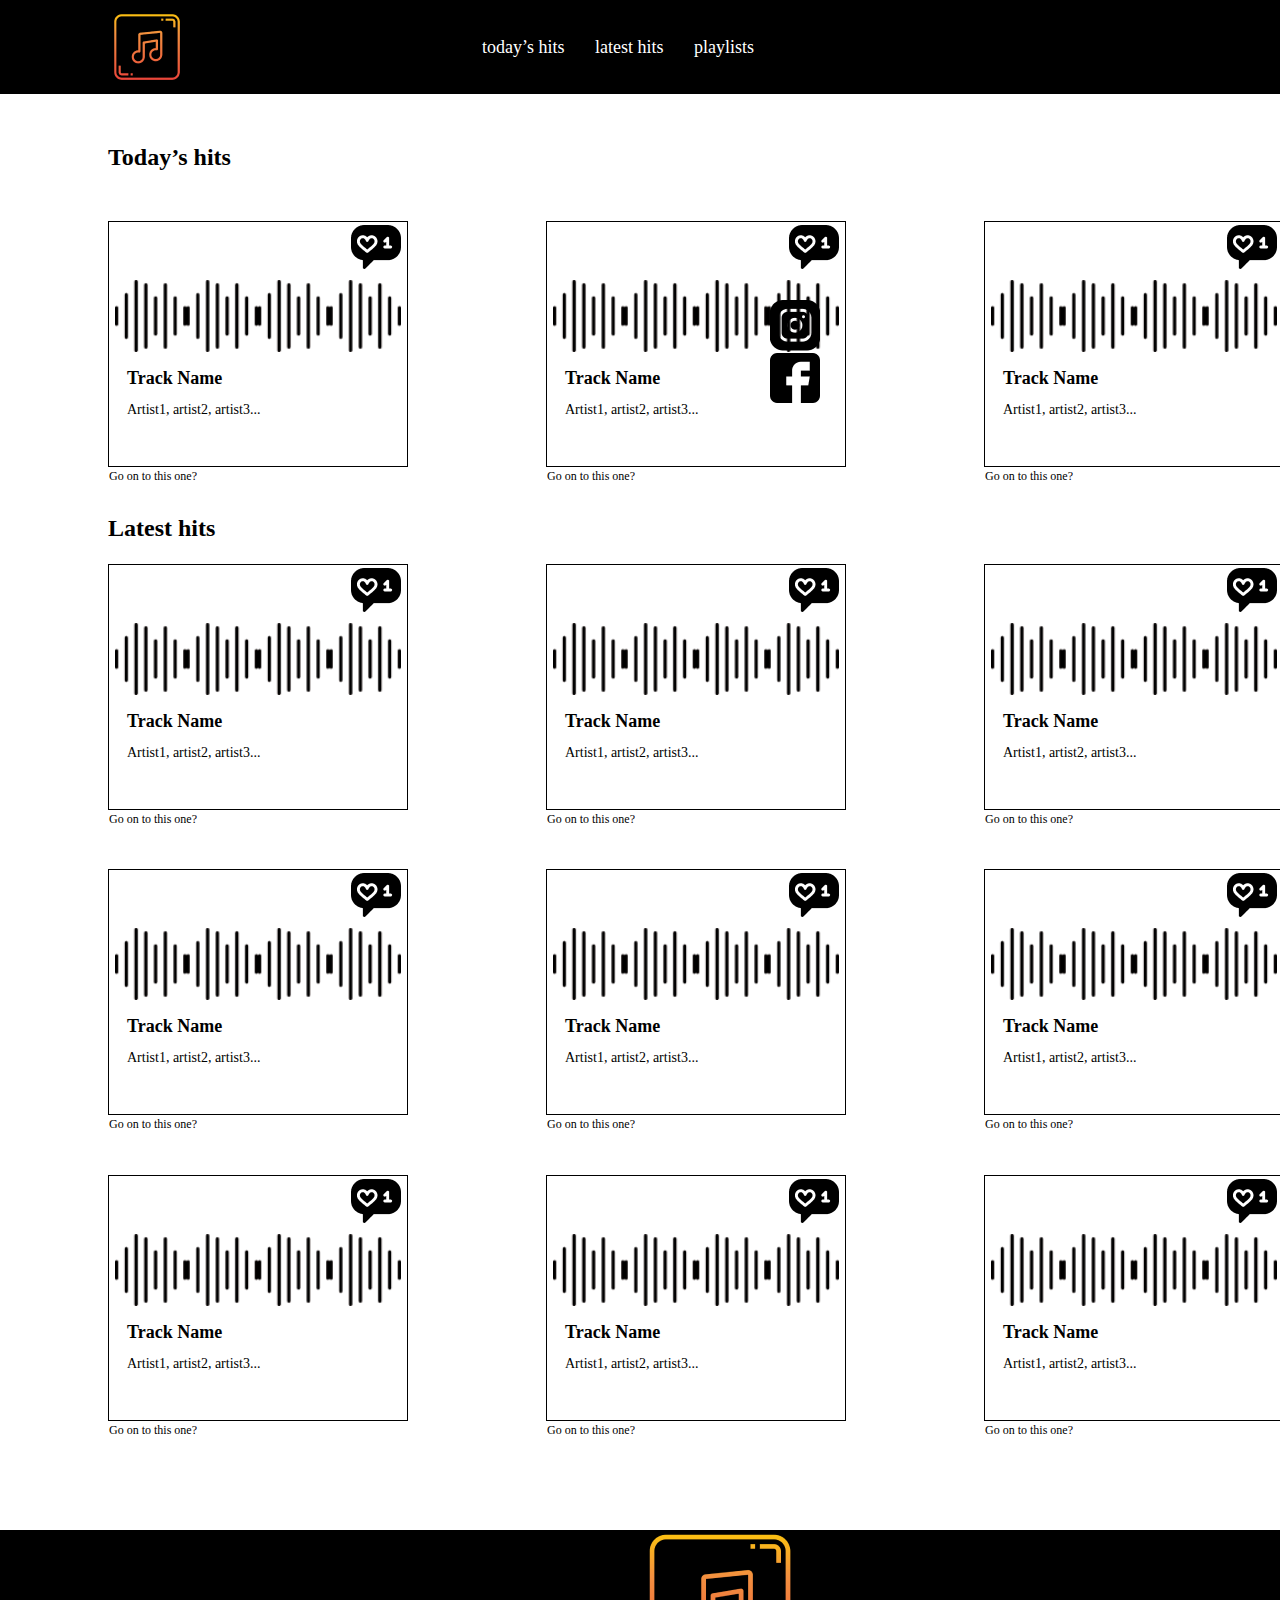
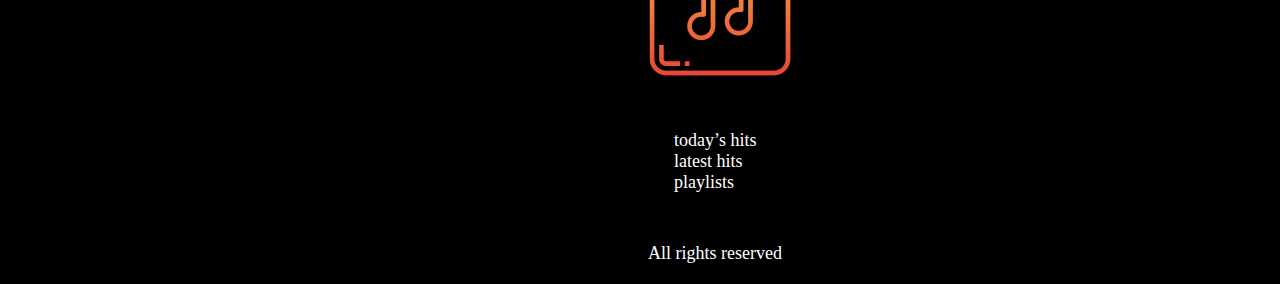
<file: index.html>
<!DOCTYPE html>
<html lang="en">
<head>
    <meta charset="UTF-8">
    <meta http-equiv="X-UA-Compatible" content="IE=edge">
    <meta name="viewport" content="width=device-width, initial-scale=1.0">
    <link rel="stylesheet" href="style/style.css">
    <title>Document</title>
</head>
<body>
    <header>
        <h1>
            <img src="img/music-note 1.png" alt="music-note 1">
        </h1>
        <nav>
            <ul>
        <li><a href="#">today’s hits</a></li>
        <li><a href="#">latest hits</a></li>
        <li><a href="playlist.html">playlists</a></li>
    </ul>
</nav>
    </header>
    <main>
    
<h2 class="todayhits">Today’s hits</h2>
<div class="minicharcho">
<div class="charcho1">
    <article>
    <h3 class="trackartisth">Track Name</h3>
    <p class="trackartistp">Artist1, artist2, artist3...</p>
    <div class="guli">
    </div>
    </article>
    <div class="linkistvis">
        <a href="#">Go on to this one? </a>
        </div>
</div>
<div class="charcho1">
    <article>
    <h3 class="trackartisth">Track Name</h3>
    <p class="trackartistp">Artist1, artist2, artist3...</p>
    <div class="guli">
    </div>
    </article>
    <div class="linkistvis">
        <a href="#">Go on to this one? </a>
        </div>
    
</div>
<div class="charcho1">
    <article>
    <h3 class="trackartisth">Track Name</h3>
    <p class="trackartistp">Artist1, artist2, artist3...</p>
    <div class="guli">
    </div>
    </article>
    
    <div class="linkistvis">
    <a href="#">Go on to this one? </a>
    </div>
</div>
</div>
<h2 class="Latesthits">Latest hits</h2>
<div class="divdidicharcho">
    <div class="charcho1">
        <article>
        <h3 class="trackartisth">Track Name</h3>
        <p class="trackartistp">Artist1, artist2, artist3...</p>
        <div class="guli">
        </div>
        </article>
        <div class="linkistvis">
            <a href="#">Go on to this one? </a>
            </div>
    </div>
    <div class="charcho1">
        <article>
        <h3 class="trackartisth">Track Name</h3>
        <p class="trackartistp">Artist1, artist2, artist3...</p>
        <div class="guli">
        </div>
        </article>
        <div class="linkistvis">
            <a href="#">Go on to this one? </a>
            </div>
    </div>
    <div class="charcho1">
        <article>
        <h3 class="trackartisth">Track Name</h3>
        <p class="trackartistp">Artist1, artist2, artist3...</p>
        <div class="guli">
        </div>
        </article>
        <div class="linkistvis">
            <a href="#">Go on to this one? </a>
            </div>
    </div>
    <div class="charcho1">
        <article>
        <h3 class="trackartisth">Track Name</h3>
        <p class="trackartistp">Artist1, artist2, artist3...</p>
        <div class="guli">
        </div>
        </article>
        <div class="linkistvis">
            <a href="#">Go on to this one? </a>
            </div>
    </div>
    <div class="charcho1">
        <article>
        <h3 class="trackartisth">Track Name</h3>
        <p class="trackartistp">Artist1, artist2, artist3...</p>
        <div class="guli">
        </div>
        </article>
        <div class="linkistvis">
            <a href="#">Go on to this one? </a>
            </div>
    </div>
    <div class="charcho1">
        <article>
        <h3 class="trackartisth">Track Name</h3>
        <p class="trackartistp">Artist1, artist2, artist3...</p>
        <div class="guli">
        </div>
        </article>
        <div class="linkistvis">
            <a href="#">Go on to this one? </a>
            </div>
    </div>
    <div class="charcho1">
        <article>
        <h3 class="trackartisth">Track Name</h3>
        <p class="trackartistp">Artist1, artist2, artist3...</p>
        <div class="guli">
        </div>
        </article>
        <div class="linkistvis">
            <a href="#">Go on to this one? </a>
            </div>
    </div>
    <div class="charcho1">
        <article>
        <h3 class="trackartisth">Track Name</h3>
        <p class="trackartistp">Artist1, artist2, artist3...</p>
        <div class="guli">
        </div>
        </article>
        <div class="linkistvis">
            <a href="#">Go on to this one? </a>
            </div>
    </div>
    <div class="charcho1">
        <article>
        <h3 class="trackartisth">Track Name</h3>
        <p class="trackartistp">Artist1, artist2, artist3...</p>
        <div class="guli">
        </div>
        </article>
        <div class="linkistvis">
            <a href="#">Go on to this one? </a>
            </div>
    </div>
</div>
<div class="social">
    <div class="instagram"></div>
    <div class="facebook"></div>
</div>

    </main>
    <footer>
        <div class="footeristvis">
            <img src="img/music-note 2.png" alt="music-note 1">
        </div>
        <div class="text">
            <nav>
            <ul>
                <li><a href="#">today’s hits</a></li>
                <li><a href="#">latest hits</a></li>
                <li><a href="#">playlists</a></li>
            </ul>
        </nav>
        </div>
        <p>All rights reserved</p>
    </footer>
</body>
</html>
</file>
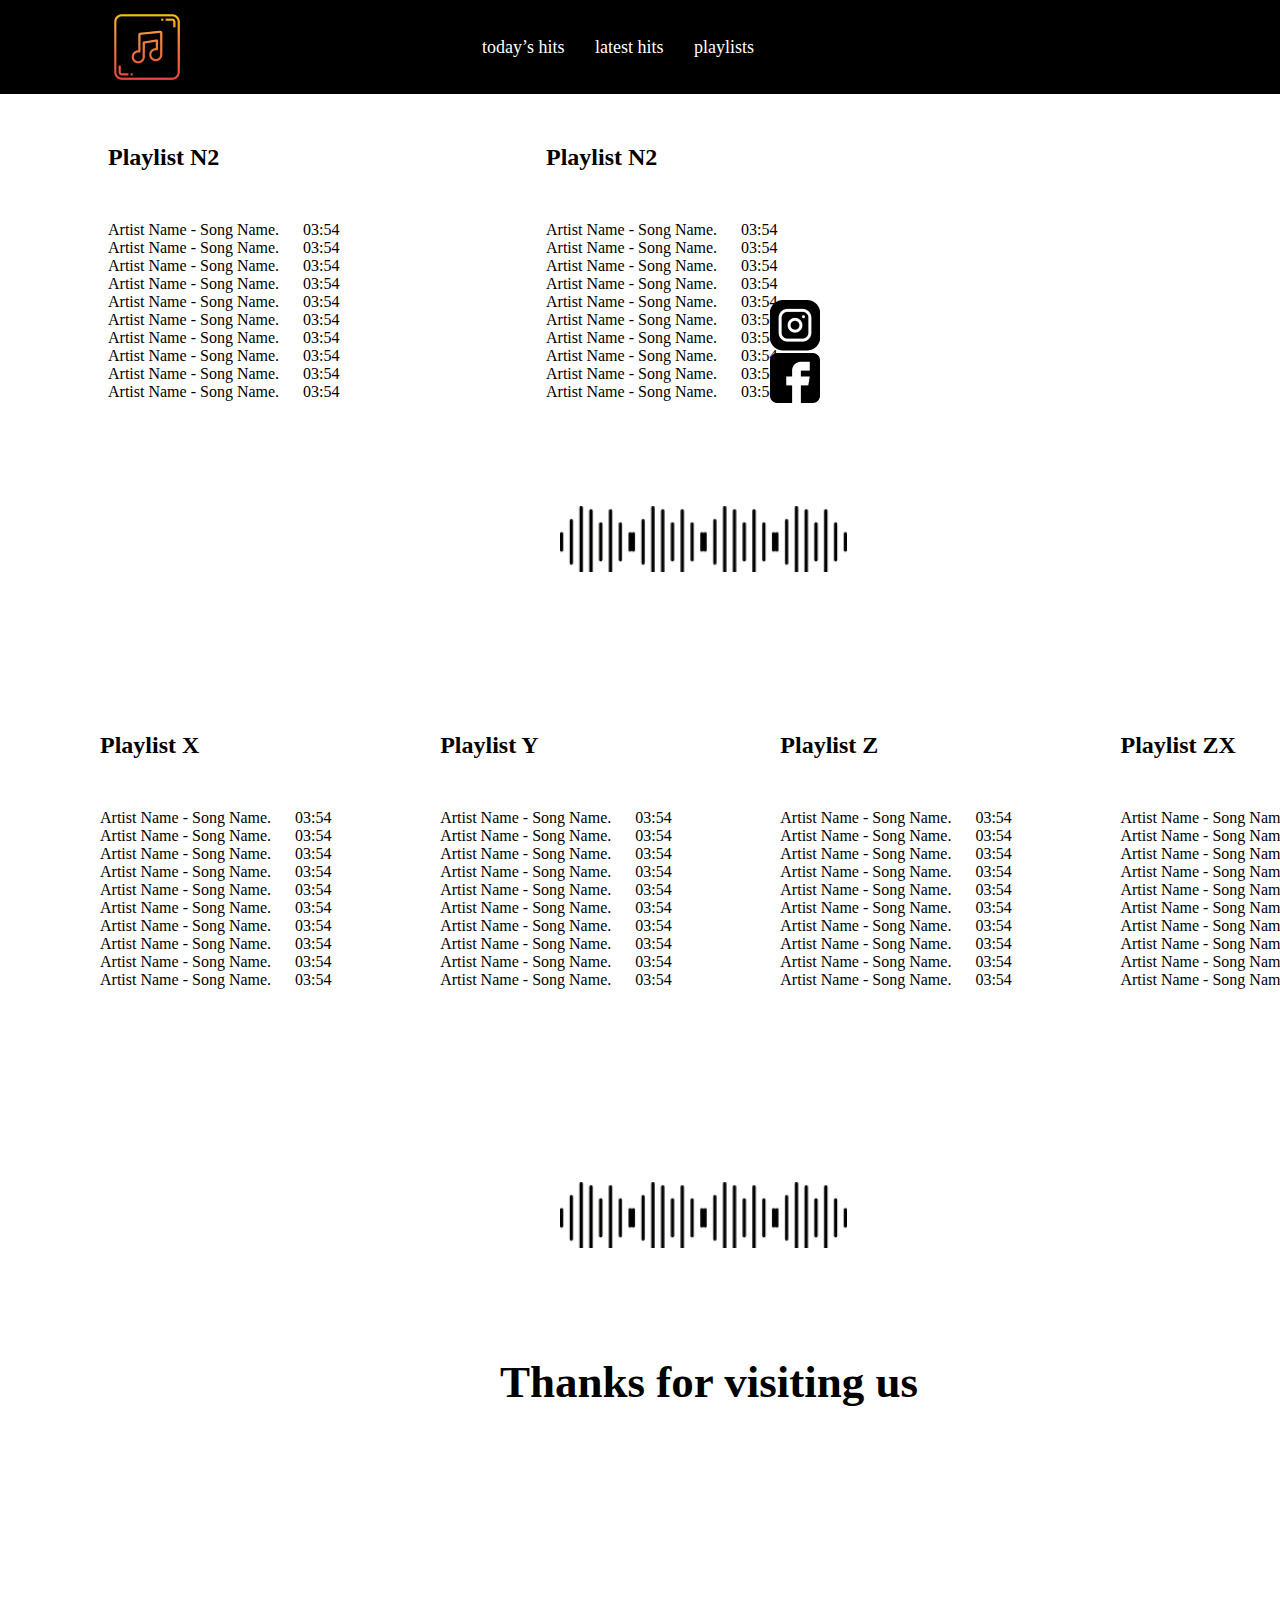
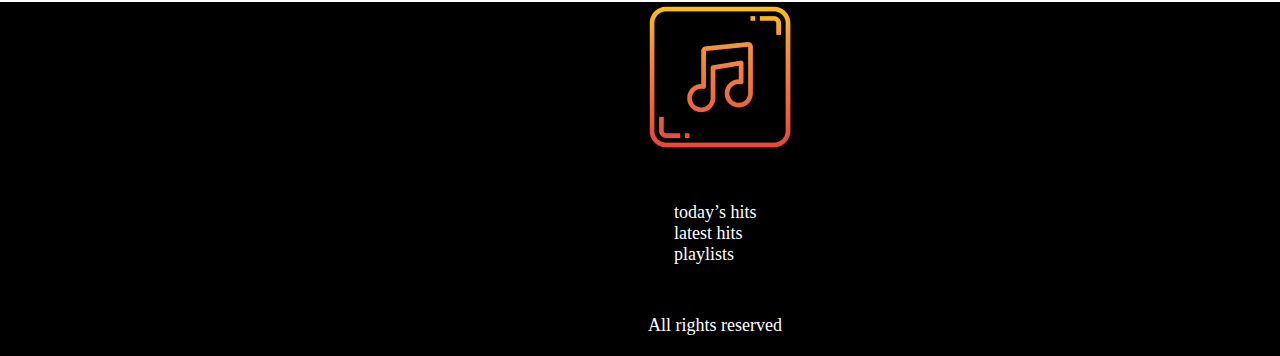
<file: playlist.html>
<!DOCTYPE html>
<html lang="en">
<head>
    <meta charset="UTF-8">
    <meta http-equiv="X-UA-Compatible" content="IE=edge">
    <meta name="viewport" content="width=device-width, initial-scale=1.0">
    <link rel="stylesheet" href="style/style.css">
    <title>Document</title>
</head>
<body>
    <header>
        <h1>
            <img src="img/music-note 1.png" alt="music-note 1">
        </h1>
        <nav>
            <ul>
        <li><a href="#">today’s hits</a></li>
        <li><a href="#">latest hits</a></li>
        <li><a href="playlist.html">playlists</a></li>
    </ul>
</nav>
    </header>
    <main>
<div class="oriplaylist">
    <div class="playlistn1">
        <h2>Playlist N2</h2>
        <div class="playlisttext">
        <p>Artist Name - Song Name.&nbsp &nbsp &nbsp      03:54</p>
        <p>Artist Name - Song Name.&nbsp &nbsp &nbsp       03:54</p>
        <p>Artist Name - Song Name.&nbsp &nbsp &nbsp       03:54</p>
        <p>Artist Name - Song Name.&nbsp &nbsp &nbsp       03:54</p>
        <p>Artist Name - Song Name.&nbsp &nbsp &nbsp       03:54</p>
        <p>Artist Name - Song Name.&nbsp &nbsp &nbsp       03:54</p>
        <p>Artist Name - Song Name.&nbsp &nbsp &nbsp       03:54</p>
        <p>Artist Name - Song Name.&nbsp &nbsp &nbsp       03:54</p>
        <p>Artist Name - Song Name.&nbsp &nbsp &nbsp       03:54</p>
        <p>Artist Name - Song Name.&nbsp &nbsp &nbsp      03:54</p>
    </div>
    </div>
    <div class="playlistn2">
        <h2>Playlist N2</h2>
        <div class="playlisttext">
        <p>Artist Name - Song Name.&nbsp &nbsp &nbsp      03:54</p>
        <p>Artist Name - Song Name.&nbsp &nbsp &nbsp       03:54</p>
        <p>Artist Name - Song Name.&nbsp &nbsp &nbsp       03:54</p>
        <p>Artist Name - Song Name.&nbsp &nbsp &nbsp       03:54</p>
        <p>Artist Name - Song Name.&nbsp &nbsp &nbsp       03:54</p>
        <p>Artist Name - Song Name.&nbsp &nbsp &nbsp       03:54</p>
        <p>Artist Name - Song Name.&nbsp &nbsp &nbsp       03:54</p>
        <p>Artist Name - Song Name.&nbsp &nbsp &nbsp       03:54</p>
        <p>Artist Name - Song Name.&nbsp &nbsp &nbsp       03:54</p>
        <p>Artist Name - Song Name.&nbsp &nbsp &nbsp      03:54</p>
    </div>
</div>
</div>
<div class="noti4">
</div>
<div class="udidesicharchoplaylist">
<div class="playlistx">
    <h2>Playlist X</h2>
    <div class="playlisttext">
    <p>Artist Name - Song Name.&nbsp &nbsp &nbsp      03:54</p>
    <p>Artist Name - Song Name.&nbsp &nbsp &nbsp       03:54</p>
    <p>Artist Name - Song Name.&nbsp &nbsp &nbsp       03:54</p>
    <p>Artist Name - Song Name.&nbsp &nbsp &nbsp       03:54</p>
    <p>Artist Name - Song Name.&nbsp &nbsp &nbsp       03:54</p>
    <p>Artist Name - Song Name.&nbsp &nbsp &nbsp       03:54</p>
    <p>Artist Name - Song Name.&nbsp &nbsp &nbsp       03:54</p>
    <p>Artist Name - Song Name.&nbsp &nbsp &nbsp       03:54</p>
    <p>Artist Name - Song Name.&nbsp &nbsp &nbsp       03:54</p>
    <p>Artist Name - Song Name.&nbsp &nbsp &nbsp      03:54</p>
</div>
</div>
<div class="playlistx">
    <h2>Playlist Y</h2>
    <div class="playlisttext">
    <p>Artist Name - Song Name.&nbsp &nbsp &nbsp      03:54</p>
    <p>Artist Name - Song Name.&nbsp &nbsp &nbsp       03:54</p>
    <p>Artist Name - Song Name.&nbsp &nbsp &nbsp       03:54</p>
    <p>Artist Name - Song Name.&nbsp &nbsp &nbsp       03:54</p>
    <p>Artist Name - Song Name.&nbsp &nbsp &nbsp       03:54</p>
    <p>Artist Name - Song Name.&nbsp &nbsp &nbsp       03:54</p>
    <p>Artist Name - Song Name.&nbsp &nbsp &nbsp       03:54</p>
    <p>Artist Name - Song Name.&nbsp &nbsp &nbsp       03:54</p>
    <p>Artist Name - Song Name.&nbsp &nbsp &nbsp       03:54</p>
    <p>Artist Name - Song Name.&nbsp &nbsp &nbsp      03:54</p>
</div>
</div>
<div class="playlistx">
    <h2>Playlist Z</h2>
    <div class="playlisttext">
    <p>Artist Name - Song Name.&nbsp &nbsp &nbsp      03:54</p>
    <p>Artist Name - Song Name.&nbsp &nbsp &nbsp       03:54</p>
    <p>Artist Name - Song Name.&nbsp &nbsp &nbsp       03:54</p>
    <p>Artist Name - Song Name.&nbsp &nbsp &nbsp       03:54</p>
    <p>Artist Name - Song Name.&nbsp &nbsp &nbsp       03:54</p>
    <p>Artist Name - Song Name.&nbsp &nbsp &nbsp       03:54</p>
    <p>Artist Name - Song Name.&nbsp &nbsp &nbsp       03:54</p>
    <p>Artist Name - Song Name.&nbsp &nbsp &nbsp       03:54</p>
    <p>Artist Name - Song Name.&nbsp &nbsp &nbsp       03:54</p>
    <p>Artist Name - Song Name.&nbsp &nbsp &nbsp      03:54</p>
</div>
</div>
<div class="playlistx">
    <h2>Playlist ZX</h2>
    <div class="playlisttext">
    <p>Artist Name - Song Name.&nbsp &nbsp &nbsp      03:54</p>
    <p>Artist Name - Song Name.&nbsp &nbsp &nbsp       03:54</p>
    <p>Artist Name - Song Name.&nbsp &nbsp &nbsp       03:54</p>
    <p>Artist Name - Song Name.&nbsp &nbsp &nbsp       03:54</p>
    <p>Artist Name - Song Name.&nbsp &nbsp &nbsp       03:54</p>
    <p>Artist Name - Song Name.&nbsp &nbsp &nbsp       03:54</p>
    <p>Artist Name - Song Name.&nbsp &nbsp &nbsp       03:54</p>
    <p>Artist Name - Song Name.&nbsp &nbsp &nbsp       03:54</p>
    <p>Artist Name - Song Name.&nbsp &nbsp &nbsp       03:54</p>
    <p>Artist Name - Song Name.&nbsp &nbsp &nbsp      03:54</p>
</div>
</div>




</div>
<div class="noti5">
</div>
<div class="Thankforvisiting">
<h2>Thanks for visiting us</h2>
</div>
<div class="social">
    <div class="instagram"></div>
    <div class="facebook"></div>
</div>
    </main>
    <footer>
        <div class="footeristvis">
            <img src="img/music-note 2.png" alt="music-note 1">
        </div>
        <div class="text">
            <nav>
            <ul>
                <li><a href="#">today’s hits</a></li>
                <li><a href="#">latest hits</a></li>
                <li><a href="playlist.html">playlists</a></li>
            </ul>
        </nav>
        </div>
        <p>All rights reserved</p>
    </footer>
</body>
</html>
</file>
<file: style/style.css>
*{
    padding: 0;
    margin: 0;
    text-decoration: none;
    list-style: none;
    box-sizing: border-box;
}


header{
    width: 1440px;
    height: 94px;
    background-color: #000000;
   padding: 12px;
   display: flex;
   align-items: center;
}

header ul{
    width: 272px;
    margin-left: 300px;
    display: flex;
    align-items: center;
    justify-content:space-between;
}
header ul li a{
    color: #FFFFFF;
    font-size: 18px;
}
header h1{
    width: 70px;
    height: 70px;
    overflow: hidden;
    margin-left: 100px;
}
header h1 img{
    width: 100%;
}
.todayhits{
    margin-top: 50px;
    margin-left: 108px;
}
.minicharcho{
    width: 1176px;
    height: 272px;
   
    margin-top: 50px;
    margin-left: 108px;
    display: flex;
    justify-content: space-between;
}
.charcho1{
    width: 300px;
    height: 246px;
    border: 1px solid; color: rgb(0, 0, 0);
}
.charcho1 article{
    width: 286px;
    height: 244px;
    background-image: url(../img/sound\ 1.png);
    background-repeat: repeat-x;
    background-size: 25%;
    background-position-y: 58px;
    margin-left: 6px;
    position: relative;
}
.guli{
    width: 50px;
    height: 50px;
    position: absolute;
    right: 0;
    top: 0;
    background-image: url(../img/guli.png);
}
.guli:hover{
    background-image: url(../img/okrosguli.png);
}

.trackartisth{
    position: absolute;
    color: #000000;
    margin-top: 146px;
    margin-left: 12px;
    font-size: 18px;
}
.trackartistp{
    position: absolute;
    color: #000000;
    margin-top: 180px;
    margin-left: 12px;
    font-size: 14px;
}
.linkistvis a{
    color: #000000;
    font-size: 12px;
}
.Latesthits{
    margin-left: 108px;
    font-size: 24px;
    margin-top: 22px;
}
.divdidicharcho{
width: 1176px;
height: 916px;
margin-top: 22px;
margin-left: 108px;
display: flex;
justify-content: space-between;
flex-wrap: wrap;
}
footer{
    width: 1440px;
    height: 354px;
    background-color:#000000;
}
.footeristvis{
  width: 150px;
  height: 150px;
  margin:50px auto;  
}
.footeristvis img{
    width: 100%;
}
.text{
    margin-left: 674px;
}


footer a {
    color: #FFFFFF;
    font-size: 18px;
}
footer p{
    color: #FFFFFF;
    font-size: 18px;
    margin-left: 648px;
    margin-top: 50px;
}
.social{
    width: 50px;
    height: 106px;
    position: absolute;
    right: 460px;
    top: 300px;
}
.social div{
    width: 100%;
    height: 50%;
    background-repeat: no-repeat;
    background-size: 100%;
    
}
.instagram {
    background-image: url(../img/instagram\ 1.png);
   
}
.facebook{
    background-image: url(../img/fb\ 1.png);
}
.instagram:hover{
    background-image: url(../img/instagramoqro.png);
}
.facebook:hover{
    background-image: url(../img/facebookokro.png);
}
/*----------------------Playlistpage---------------------*/
.oriplaylist{
    width: 718px;
    height: 362px;
    margin-top: 50px;
    margin-left: 108px;
    display: flex;
    justify-content: space-between;
    align-items: center;
}
.playlistn1{
    width: 280px;
    height: 362px;
}
.playlisttext{
    margin-top: 50px;
}
.playlistn2{
    width: 280px;
    height: 362px;  
}
.noti4{
    width: 287px;
    height: 66px;
    background-image: url(../img/sound\ 1.png);
    background-size: 25%;
    background-position: x;
    margin-left: 560px;
}
.udidesicharchoplaylist{
    width: 1252px;
    height: 364px;
    margin-top: 106px;
    margin-left: 100px;
    display: flex;
    justify-content: space-between;
    align-items: center;
}
.noti5{
    width: 287px;
    height: 66px;
    background-image: url(../img/sound\ 1.png);
    background-size: 25%;
    background-position: x;
    margin-left: 560px;
    margin-top: 140px;
}
.Thankforvisiting{
    margin-top: 108px;
    font-size: 30px;
    margin-left: 500px;
    padding-bottom: 144px;
}
</file>
